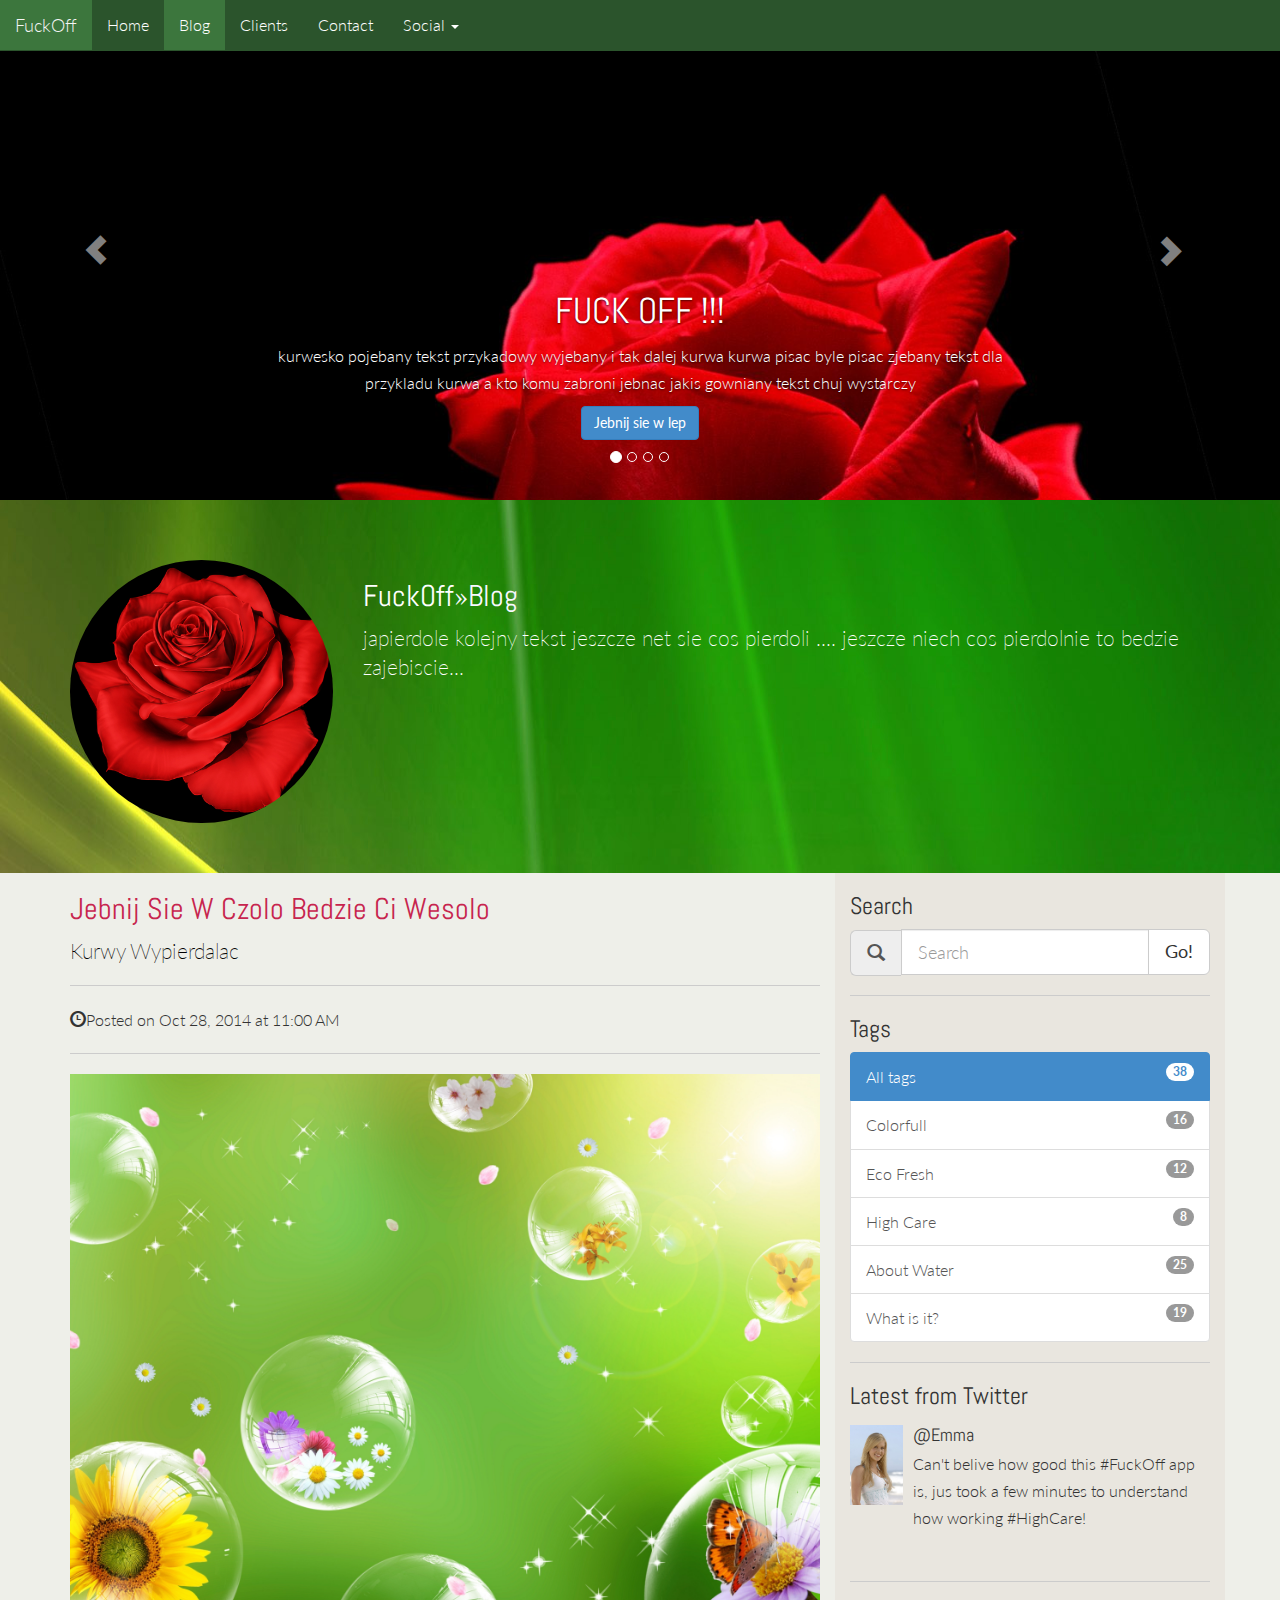
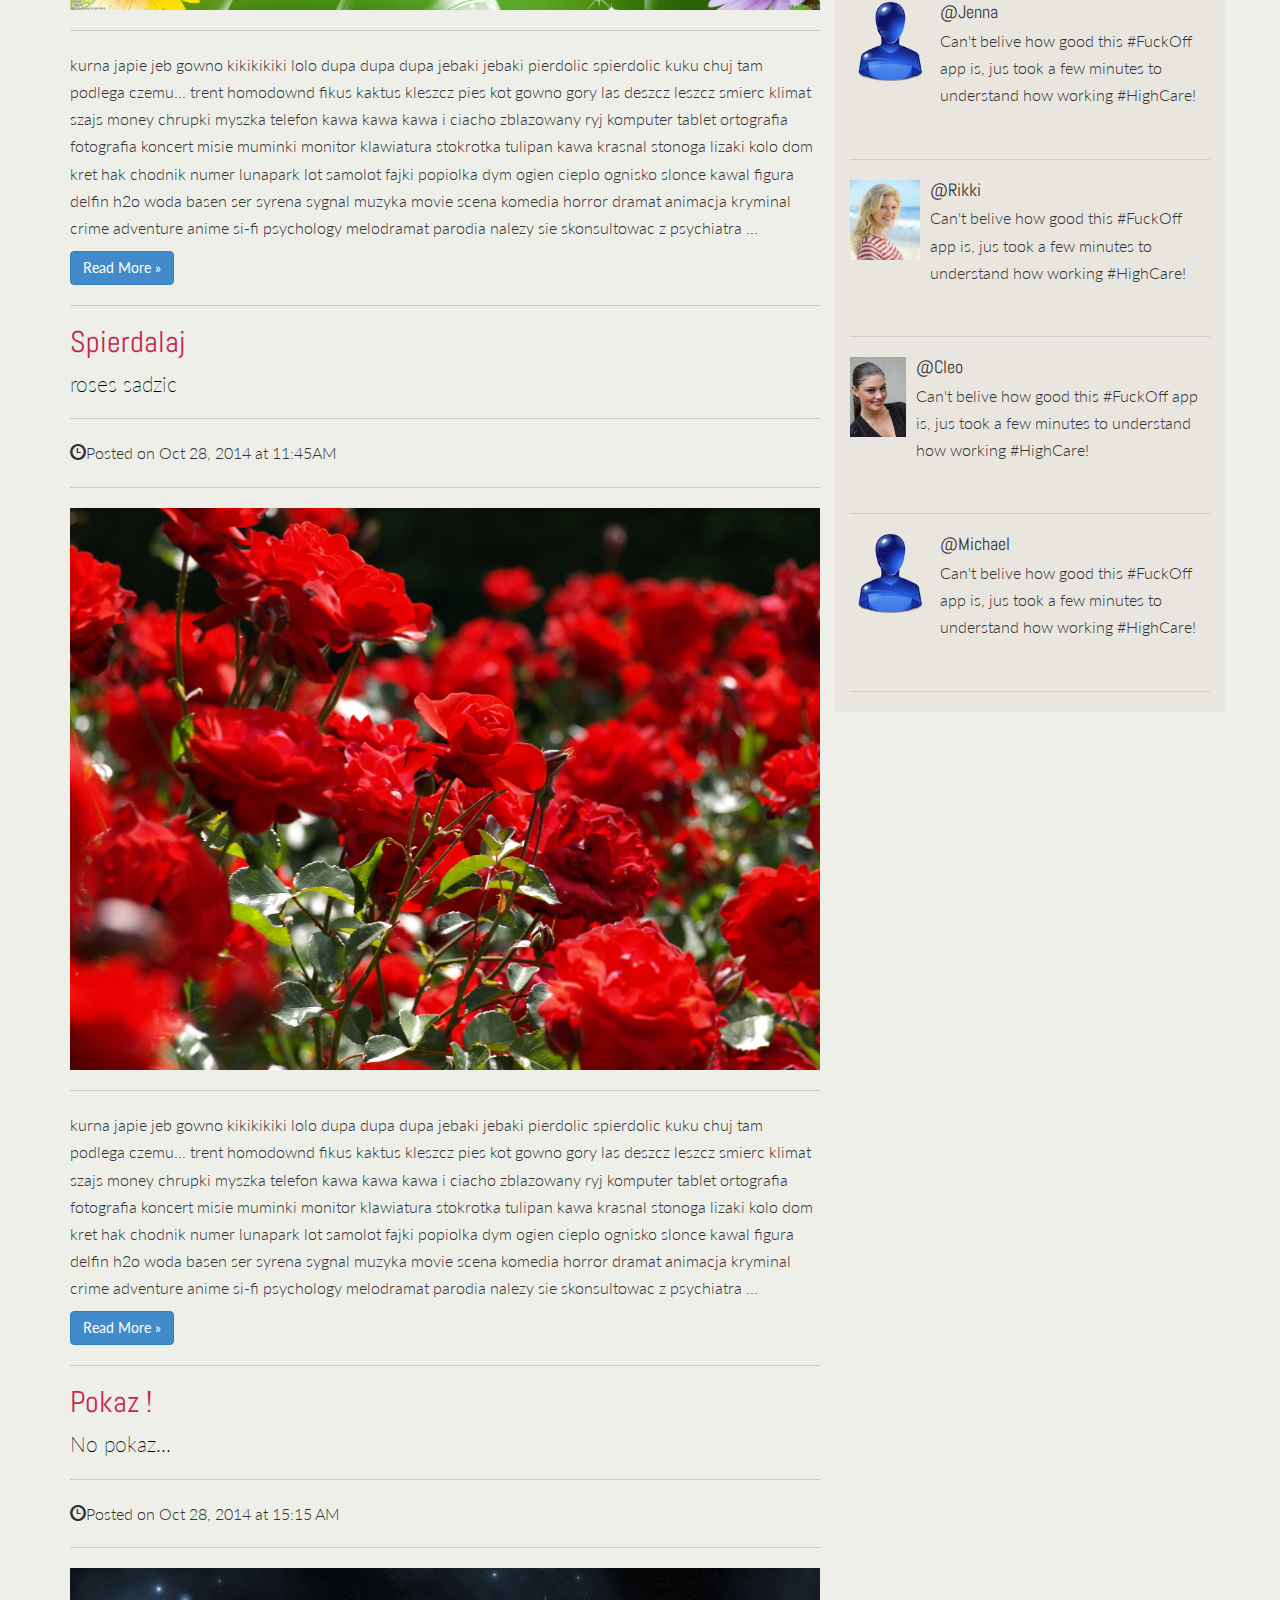
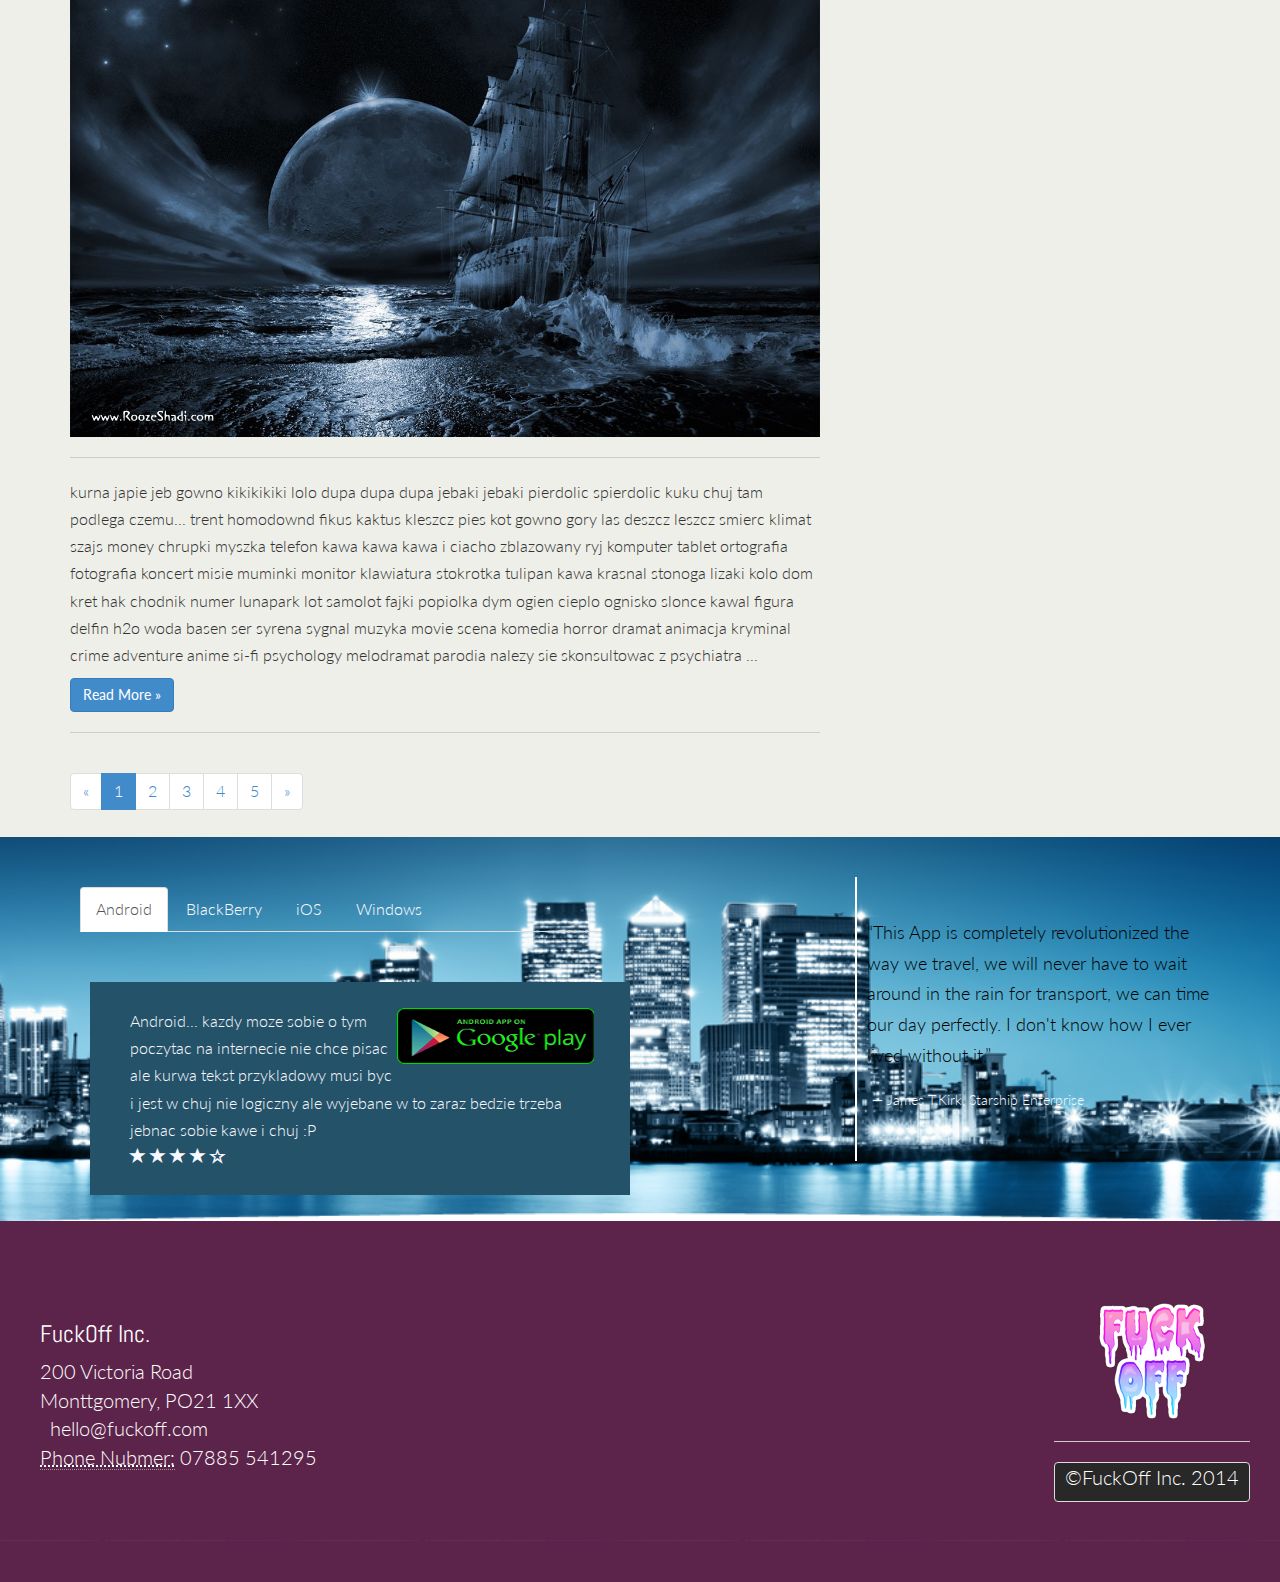
<file: blog.html>
<!DOCTYPE html>
<html>
    <head>
        <title>Fuck Off</title>
        <meta charset="utf-8">
        <meta name="viewport" content="width=device-width, initial-scale=1">
        <meta http-equiv="X-UA-Compatible" content="IE=edge">
        <!--Bootstrap-->
        <link href="css/bootstrap.min.css" rel="stylesheet" media="screen">
        <link href="css/custom.css" rel="stylesheet">
        <!--HTML5 shim and Respond.js IE8 support of HTML5 elements and media queries-->
        <!--[if lt IE 9] >
            <script src="js/html5shiv.js"></script>
            <script src="js/respond.js"></script>
        <![endif]-->

    </head>
    <body>

        <nav class="navbar navbar-default navbar-fixed-top" role="navigation"> 
            <div class="navbar-header"> 
                <button type="button" class="navbar-toggle" data-toggle="collapse" 
                        data-target="navbar-collapse">
                    <span class="sr-only">Toggle navigation</span>
                    <span class="icon-bar"></span>
                    <span class="icon-bar"></span>
                    <span class="icon-bar"></span>
                </button>
                <a class="navbar-brand" href="index.html">FuckOff</a>
            </div>
            <div id="navbar-collapse" class="navbar-collapse collapse">
                <ul class="nav navbar-nav">
                    <li><a href="index.html">Home</a></li>
                    <li class="active"><a href="blog.html">Blog</a></li>
                    <li><a href="clients.html">Clients</a></li>
                    <li><a href="contact.html">Contact</a></li>
                    <li class="dropdown">
                        <a class="dropdown-toggle" data-toggle="dropdown">Social
                            <span class="caret"></span></a>
                        <ul class="dropdown-menu" role="menu">
                            <li><a href="http://www.facebook.com">Facebook</a></li>
                            <li><a href="http://www.twetter.com">Twetter</a></li>
                            <li><a href="https://plus.google.com">Google+</a></li>
                            <li><a href="http://www.linkedin.com">LinkedIn</a></li>
                        </ul>
                    </li>
                </ul>
            </div>
        </nav>

        <!--End Navigation-->

        <div id="myCarousel" class="carousel slide">
            <ol class="carousel-indicators">
                <li data-target="#myCarousel" data-slide-to="0" class="active"></li>
                <li data-target="#myCarousel" data-slide-to="1"></li>
                <li data-target="#myCarousel" data-slide-to="2"></li>
                <li data-target="#myCarousel" data-slide-to="3"></li>
            </ol>

            <div class="carousel-inner">
                <div class="item active">
                    <img src="img/flower/rose1.jpg">
                    <div clas="container active">
                        <div class="carousel-caption">
                            <h1>FUCK OFF !!!</h1>
                            <p>kurwesko pojebany tekst przykadowy wyjebany i tak dalej kurwa kurwa pisac
                                byle pisac zjebany tekst dla przykladu kurwa a kto komu zabroni jebnac jakis 
                                gowniany tekst chuj wystarczy</p>
                            <p><a href="#" class="btn btn-primary btn-large">Jebnij sie w lep</a></p>
                        </div>
                    </div>
                </div>
                <div class="item">
                    <img src="img/flower/rose4.jpg">
                    <div clas="container active">
                        <div class="carousel-caption">
                            <h1>PIERDOL SIE !!!</h1>
                            <p>kurwesko pojebany tekst przykadowy wyjebany i tak dalej kurwa kurwa pisac
                                byle pisac zjebany tekst dla przykladu kurwa a kto komu zabroni jebnac jakis 
                                gowniany tekst chuj wystarczy</p>
                            <p><a href="#" class="btn btn-primary btn-large">Jebnij sie w lep</a></p>
                        </div>
                    </div>
                </div>
                <div class="item">
                    <img src="img/flower/rose3.jpg">
                    <div clas="container active">
                        <div class="carousel-caption">
                            <h1>JEBNIJ TYM !!!</h1>
                            <p>kurwesko pojebany tekst przykadowy wyjebany i tak dalej kurwa kurwa pisac
                                byle pisac zjebany tekst dla przykladu kurwa a kto komu zabroni jebnac jakis 
                                gowniany tekst chuj wystarczy</p>
                            <p><a href="#" class="btn btn-primary btn-large">Jebnij sie w lep</a></p>
                        </div>
                    </div>
                </div>
                <div class="item">
                    <img src="img/flower/rose6.jpg">
                    <div clas="container active">
                        <div class="carousel-caption">
                            <h1>GDY SIE DOBRZE SPI JAK W NIEBIE I CIE PCHELKA W LEP UJEBIE WEZ DO REKI TREP
                                I PIERDOLNIJ PCHELKE W LEP !!!</h1>
                            <p>kurwesko pojebany tekst przykadowy wyjebany i tak dalej kurwa kurwa pisac
                                byle pisac zjebany tekst dla przykladu kurwa a kto komu zabroni jebnac jakis 
                                gowniany tekst chuj wystarczy</p>
                            <p><a href="#" class="btn btn-primary btn-large">Jebnij sie w lep</a></p>
                        </div>
                    </div>
                </div>    
            </div>
            <a class="left carousel-control" href="#myCarousel" data-slide="prev">
                <span class="glyphicon glyphicon-chevron-left"></span></a>
            <a class="right carousel-control" href="#myCarousel" data-slide="next">
                <span class="glyphicon glyphicon-chevron-right"></span></a>
        </div>

        <!--Carousel End-->

        <div class="intro-block">
            <div class="container">
                <div class="row">
                    <div class="col-xs-3">
                        <img class="img-responsive img-circle" src="img/flower/rose.jpg">
                    </div>
                    <div id="ewelina" class="col-xs-9">
                        <h2>FuckOff<span class="text-muted">&raquo;Blog</span></h2>
                        <p class="lead"> japierdole kolejny tekst jeszcze net sie cos pierdoli ....
                            jeszcze niech cos pierdolnie to bedzie zajebiscie...</p>
                    </div>
                </div>
            </div>
        </div>

        <!--End intro text-->

        <div class="container">
            <div class="row">
                <div class="col-sm-8 blog">
                    <section>
                        <h2><a href="#">Jebnij Sie W Czolo Bedzie Ci Wesolo</a></h2>
                        <p class="lead"><a href="index.html">Kurwy Wypierdalac</a></p>
                        <hr style="border-top: 1px solid #CCCCCC">
                        <p><span class="glyphicon glyphicon-time"></span>Posted on Oct 28, 2014 at 11:00 AM</p>
                        <hr style="border-top: 1px solid #CCCCCC">
                        <img src="img/colors/green_bubbles.jpg" class="img-responsive">
                        <hr style="border-top: 1px solid #CCCCCC">
                        <p>kurna japie jeb gowno kikikikiki lolo dupa dupa dupa jebaki jebaki pierdolic spierdolic
                            kuku chuj tam podlega czemu... trent homodownd fikus kaktus kleszcz pies kot gowno gory 
                            las deszcz leszcz smierc klimat szajs money chrupki myszka telefon kawa kawa kawa i ciacho 
                            zblazowany ryj komputer tablet ortografia fotografia koncert misie muminki monitor klawiatura
                            stokrotka tulipan kawa krasnal stonoga lizaki kolo dom kret hak chodnik numer lunapark lot
                            samolot fajki popiolka dym ogien cieplo ognisko slonce kawal figura delfin h2o woda basen
                            ser syrena sygnal muzyka movie scena komedia horror dramat animacja kryminal crime adventure 
                            anime si-fi psychology melodramat parodia nalezy sie skonsultowac z psychiatra ...</p>
                        <a class="btn btn-primary" href="#">Read More &raquo;</a>
                        <hr style="border-top: 1px solid #CCCCCC">
                    </section>
                    <section>
                        <h2><a href="#">Spierdalaj</a></h2>
                        <p class="lead"><a href="index.html">roses sadzic</a></p>
                        <hr style="border-top: 1px solid #CCCCCC">
                        <p><span class="glyphicon glyphicon-time"></span>Posted on Oct 28, 2014 at 11:45AM</p>
                        <hr style="border-top: 1px solid #CCCCCC">
                        <img src="img/flower/roses.jpg" class="img-responsive">
                        <hr style="border-top: 1px solid #CCCCCC">
                        <p>kurna japie jeb gowno kikikikiki lolo dupa dupa dupa jebaki jebaki pierdolic spierdolic
                            kuku chuj tam podlega czemu... trent homodownd fikus kaktus kleszcz pies kot gowno gory 
                            las deszcz leszcz smierc klimat szajs money chrupki myszka telefon kawa kawa kawa i ciacho 
                            zblazowany ryj komputer tablet ortografia fotografia koncert misie muminki monitor klawiatura
                            stokrotka tulipan kawa krasnal stonoga lizaki kolo dom kret hak chodnik numer lunapark lot
                            samolot fajki popiolka dym ogien cieplo ognisko slonce kawal figura delfin h2o woda basen
                            ser syrena sygnal muzyka movie scena komedia horror dramat animacja kryminal crime adventure 
                            anime si-fi psychology melodramat parodia nalezy sie skonsultowac z psychiatra ...</p>
                        <a class="btn btn-primary" href="#">Read More &raquo;</a>
                        <hr style="border-top: 1px solid #CCCCCC">
                    </section>
                    <section>
                        <h2><a href="#">Pokaz !</a></h2>
                        <p class="lead"><a href="index.html">No pokaz...</a></p>
                        <hr style="border-top: 1px solid #CCCCCC">
                        <p><span class="glyphicon glyphicon-time"></span>Posted on Oct 28, 2014 at 15:15 AM</p>
                        <hr style="border-top: 1px solid #CCCCCC">
                        <img src="img/dif/ship.jpg" class="img-responsive">
                        <hr style="border-top: 1px solid #CCCCCC">
                        <p>kurna japie jeb gowno kikikikiki lolo dupa dupa dupa jebaki jebaki pierdolic spierdolic
                            kuku chuj tam podlega czemu... trent homodownd fikus kaktus kleszcz pies kot gowno gory 
                            las deszcz leszcz smierc klimat szajs money chrupki myszka telefon kawa kawa kawa i ciacho 
                            zblazowany ryj komputer tablet ortografia fotografia koncert misie muminki monitor klawiatura
                            stokrotka tulipan kawa krasnal stonoga lizaki kolo dom kret hak chodnik numer lunapark lot
                            samolot fajki popiolka dym ogien cieplo ognisko slonce kawal figura delfin h2o woda basen
                            ser syrena sygnal muzyka movie scena komedia horror dramat animacja kryminal crime adventure 
                            anime si-fi psychology melodramat parodia nalezy sie skonsultowac z psychiatra ...</p>
                        <a class="btn btn-primary" href="#">Read More &raquo;</a>
                        <hr style="border-top: 1px solid #CCCCCC">
                    </section>
                    <ul class="pagination">
                        <li><a href="#">&laquo;</a></li>
                        <li class="active"><a href="#">1</a></li>
                        <li><a href="#">2</a></li>
                        <li><a href="#">3</a></li>
                        <li><a href="#">4</a></li>
                        <li><a href="#">5</a></li>
                        <li><a href="#">&raquo;</a></li>
                    </ul>
                </div>
                <div class="col-sm-4 sidebar">
                    <section>
                        <h3>Search</h3>
                        <div class="input-group input-group-lg">
                            <span class="input-group-addon glyphicon glyphicon-search"></span>
                            <input type="text" class="form-control input-lg" placeholder="Search">
                            <span class="input-group-btn">
                                <button class="btn btn-default" type="button">Go!</button>
                            </span>
                        </div>
                        <hr style="border-top: 1px solid #CCCCCC">
                    </section>
                    <section>
                        <h3>Tags</h3>
                        <div class="list-group">
                            <a href="#" class="list-group-item active"><span class="badge">38</span>All tags</a>
                            <a href="#" class="list-group-item"><span class="badge">16</span>Colorfull</a>
                            <a href="#" class="list-group-item"><span class="badge">12</span>Eco Fresh</a>
                            <a href="#" class="list-group-item"><span class="badge">8</span>High Care</a>
                            <a href="#" class="list-group-item"><span class="badge">25</span>About Water</a>
                            <a href="#" class="list-group-item"><span class="badge">19</span>What is it?</a>
                        </div>
                        <hr style="border-top: 1px solid #CCCCCC">
                    </section>
                    <section>
                        <h3>Latest from Twitter</h3>
                        <div class="media">
                            <a class="pull-left" href="#">
                                <img class="media-object" height="80" src="img/icon/emma.jpg" alt="user">
                            </a>
                            <div class="media-body">
                                <h4 class="media-heading">@Emma</h4>
                                <p class="bpad">Can't belive how good this #FuckOff app is, jus took a few minutes 
                                    to understand how working #HighCare!</p>
                            </div>
                        </div>
                        <hr style="border-top: 1px solid #CCCCCC">
                        <div class="media">
                            <a class="pull-left" href="#">
                                <img class="media-object" height="80" src="img/icon/user.png" alt="user">
                            </a>
                            <div class="media-body">
                                <h4 class="media-heading">@Jenna</h4>
                                <p class="bpad">Can't belive how good this #FuckOff app is, jus took a few minutes 
                                    to understand how working #HighCare!</p>
                            </div>
                        </div>
                        <hr style="border-top: 1px solid #CCCCCC">
                        <div class="media">
                            <a class="pull-left" href="#">
                                <img class="media-object" height="80" src="img/icon/rikki.jpg" alt="user">
                            </a>
                            <div class="media-body">
                                <h4 class="media-heading">@Rikki</h4>
                                <p class="bpad">Can't belive how good this #FuckOff app is, jus took a few minutes 
                                    to understand how working #HighCare!</p>
                            </div>
                        </div>
                        <hr style="border-top: 1px solid #CCCCCC">
                        <div class="media">
                            <a class="pull-left" href="#">
                                <img class="media-object" height="80" src="img/icon/cleo.jpg" alt="user">
                            </a>
                            <div class="media-body">
                                <h4 class="media-heading">@Cleo</h4>
                                <p class="bpad">Can't belive how good this #FuckOff app is, jus took a few minutes 
                                    to understand how working #HighCare!</p>
                            </div>
                        </div>
                        <hr style="border-top: 1px solid #CCCCCC">
                        <div class="media">
                            <a class="pull-left" href="#">
                                <img class="media-object" height="80" src="img/icon/user.png" alt="user">
                            </a>
                            <div class="media-body">
                                <h4 class="media-heading">@Michael</h4>
                                <p class="bpad">Can't belive how good this #FuckOff app is, jus took a few minutes 
                                    to understand how working #HighCare!</p>
                            </div>
                            <hr style="border-top: 1px solid #CCCCCC">
                        </div>
                    </section>
                </div>
            </div>
        </div>

        <!--End Page Content-->

        <div class="info">
            <div class="container-fluid">
                <div class="row">
                    <div class="col-sm-6 tabbable">
                        <!-- Tabs go here -->
                        <ul id="myTab" class="nav nav-tabs">
                            <li class="active"><a href="#android" data-toggle="tab">Android</a></li>
                            <li><a href="#bb" data-toggle="tab">BlackBerry</a></li>
                            <li><a href="#ios" data-toggle="tab">iOS</a></li>
                            <li><a href="#win" data-toggle="tab">Windows</a></li>
                        </ul>
                        <div class="tab-content">
                            <div class="tab-pane fade in active" id="android"><p>
                                    <img src="img/dif/gplaystore.png" alt="google" class="pull-right img-rounded"> 
                                    Android... kazdy moze sobie o tym poczytac na internecie nie chce pisac ale 
                                    kurwa tekst przykladowy musi byc i jest w chuj nie logiczny ale wyjebane w to 
                                    zaraz bedzie trzeba jebnac sobie kawe i chuj :P 
                                    <br>
                                    <span class="glyphicon glyphicon-star"></span>
                                    <span class="glyphicon glyphicon-star"></span>
                                    <span class="glyphicon glyphicon-star"></span>
                                    <span class="glyphicon glyphicon-star"></span>
                                    <span class="glyphicon glyphicon-star-empty"></span>
                                </p>
                            </div>
                            <div class="tab-pane" id="bb"><p >
                                    <img src="img/dif/bbstore.png" alt="google" class="pull-right img-rounded"> 
                                    BlackBerry... nie w kazdym bede to samo wklejac bo kurwa nie bedzie widac 
                                    zadnego jebanego efektu a tu nie o to kurwa chodzi zjeba i chuj i 
                                    znowu chce mi sie jarac a tegojak nie bylo tak go nie ma 
                                    ile kurwa mozna czekac do chuja pana japierdole !!!!!
                                    <br>
                                    <span class="glyphicon glyphicon-star"></span>
                                    <span class="glyphicon glyphicon-star"></span>
                                    <span class="glyphicon glyphicon-star"></span>
                                    <span class="glyphicon glyphicon-star"></span>
                                    <span class="glyphicon glyphicon-star-empty"></span>
                                </p>
                            </div>
                            <div class="tab-pane" id="ios"><p>
                                    <img src="img/dif/iosstore.png" alt="google" class="pull-right img-rounded"> 
                                    iOS... wogole to sie nie kleiale chuj z tym no i co zrobic. 
                                    Nuda w chuj tak ze nie mam nawet jebanego pomyslu zeby
                                    kurwa cos porobic samo pisanie wkurwia bo nie ta klawiatura 
                                    dziwny uklad klawiszy i nie ma jak to sie mowi przestrzeni 
                                    i kurwa wyjebalo mi sie to z glowy pierdole trza sie kurwa ruszyc na dol...
                                    <br>
                                    <span class="glyphicon glyphicon-star"></span>
                                    <span class="glyphicon glyphicon-star"></span>
                                    <span class="glyphicon glyphicon-star"></span>
                                    <span class="glyphicon glyphicon-star"></span>
                                    <span class="glyphicon glyphicon-star-empty"></span>
                                </p>
                            </div>
                            <div class="tab-pane" id="win"><p>
                                    <img src="img/dif/winstore.png" alt="google" class="pull-right img-rounded"> 
                                    Windows... jeszcze tylko jebany windows opisze wogule go nie opisujac i 
                                    a wypisuje sie jakies nic nie warte gowno ale chuj z tym tekst jest ? jest. 
                                    i kurwa jebac caly system zyjmy spontanicznie na chuj isc rowno z jebanym 
                                    systemem XD
                                    <br>
                                    <span class="glyphicon glyphicon-star"></span>
                                    <span class="glyphicon glyphicon-star"></span>
                                    <span class="glyphicon glyphicon-star"></span>
                                    <span class="glyphicon glyphicon-star"></span>
                                    <span class="glyphicon glyphicon-star-empty"></span>
                                </p>
                            </div>
                        </div>
                    </div> 
                    <div class="col-sm-4 col-sm-offset-2">
                        <!-- Quote go here --> 
                        <blockquote>
                            <p>&ldquo;This App is completely revolutionized the way we travel, we will
                                never have to wait around in the rain for transport, we can time our day perfectly. 
                                I don't know how I ever lived without it.&rdquo;</p>
                            <small>James T.Kirk, <cite title="source title">Starship Enterprise</cite></small>
                        </blockquote>
                    </div>
                </div>
            </div>
        </div>


        <!--End Blokquote-->
        <div class="ftr">
            <div class="container-fluid">
                <div class="row">
                    <footer>
                        <div class="pull-left ft-space">
                            <address>
                                <h3>FuckOff Inc.</h3>
                                200 Victoria Road<br>
                                Monttgomery, PO21 1XX<br>
                                <a href="mailto:first.last@fuckoff.com">hello@fuckoff.com</a><br>
                                <abbr title="Phone">Phone Nubmer:</abbr> 07885 541295
                            </address>
                        </div>
                        <div class="pull-right ft-space">
                            <img  src="img/dif/fuckoff.png" class="img-rounded img-center center-block">
                            <hr style="border-top: 1px solid #CCCCCC">
                            <p class="thumbnail" style="background-color: #282828;">&copy;FuckOff Inc. 2014</p>
                        </div>
                    </footer>
                </div>
            </div>
        </div>

        <!--End info panel-->

        <!--jQuery (necessary for Bootstrap's JavaSript plugins-->
        <script src="js/jquery.min.js"></script>
        <!--Include all compiled plugins (below), or include individual files as needed-->
        <script src="js/bootstrap.min.js"></script>
        <script type="text/javascript">
            $(document).ready(function () {
                $('.carousel').carousel({
                    interval: 8000
                });

            });

        </script>

    </body>
</html>
</file>
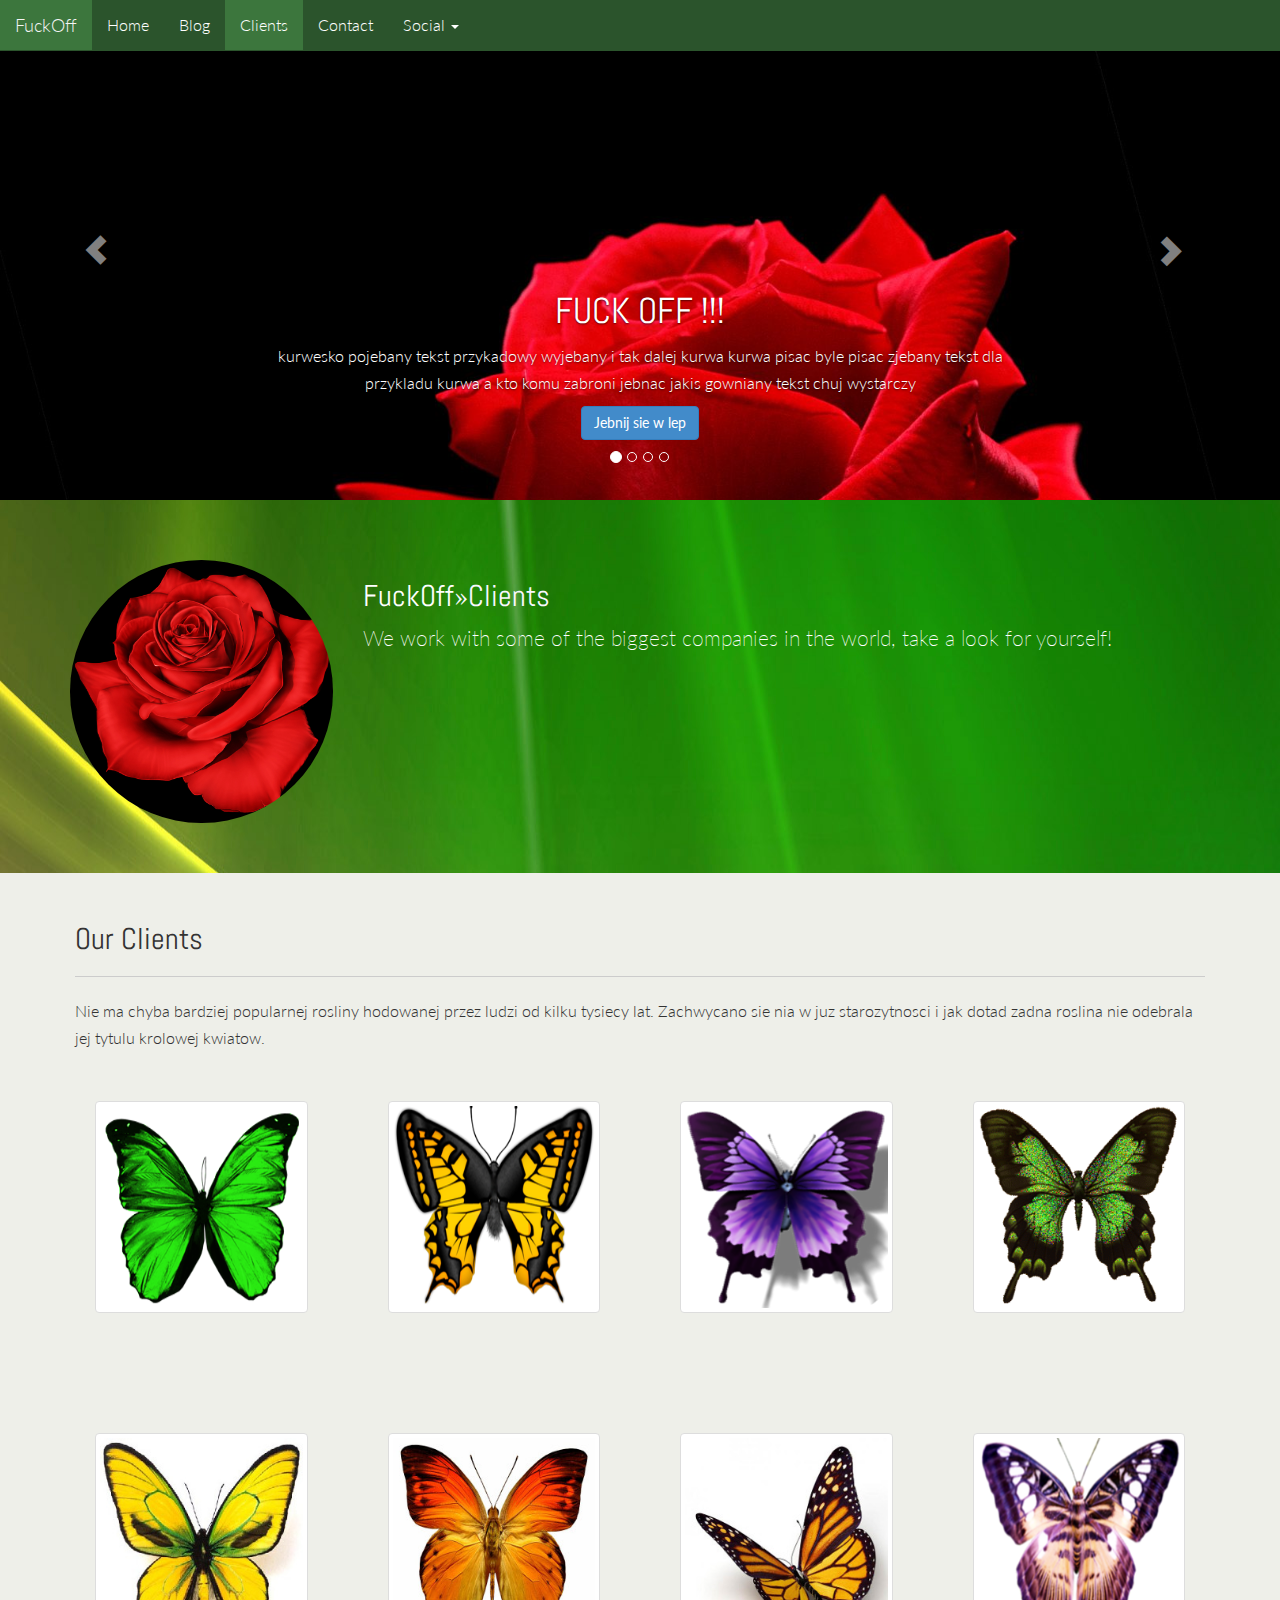
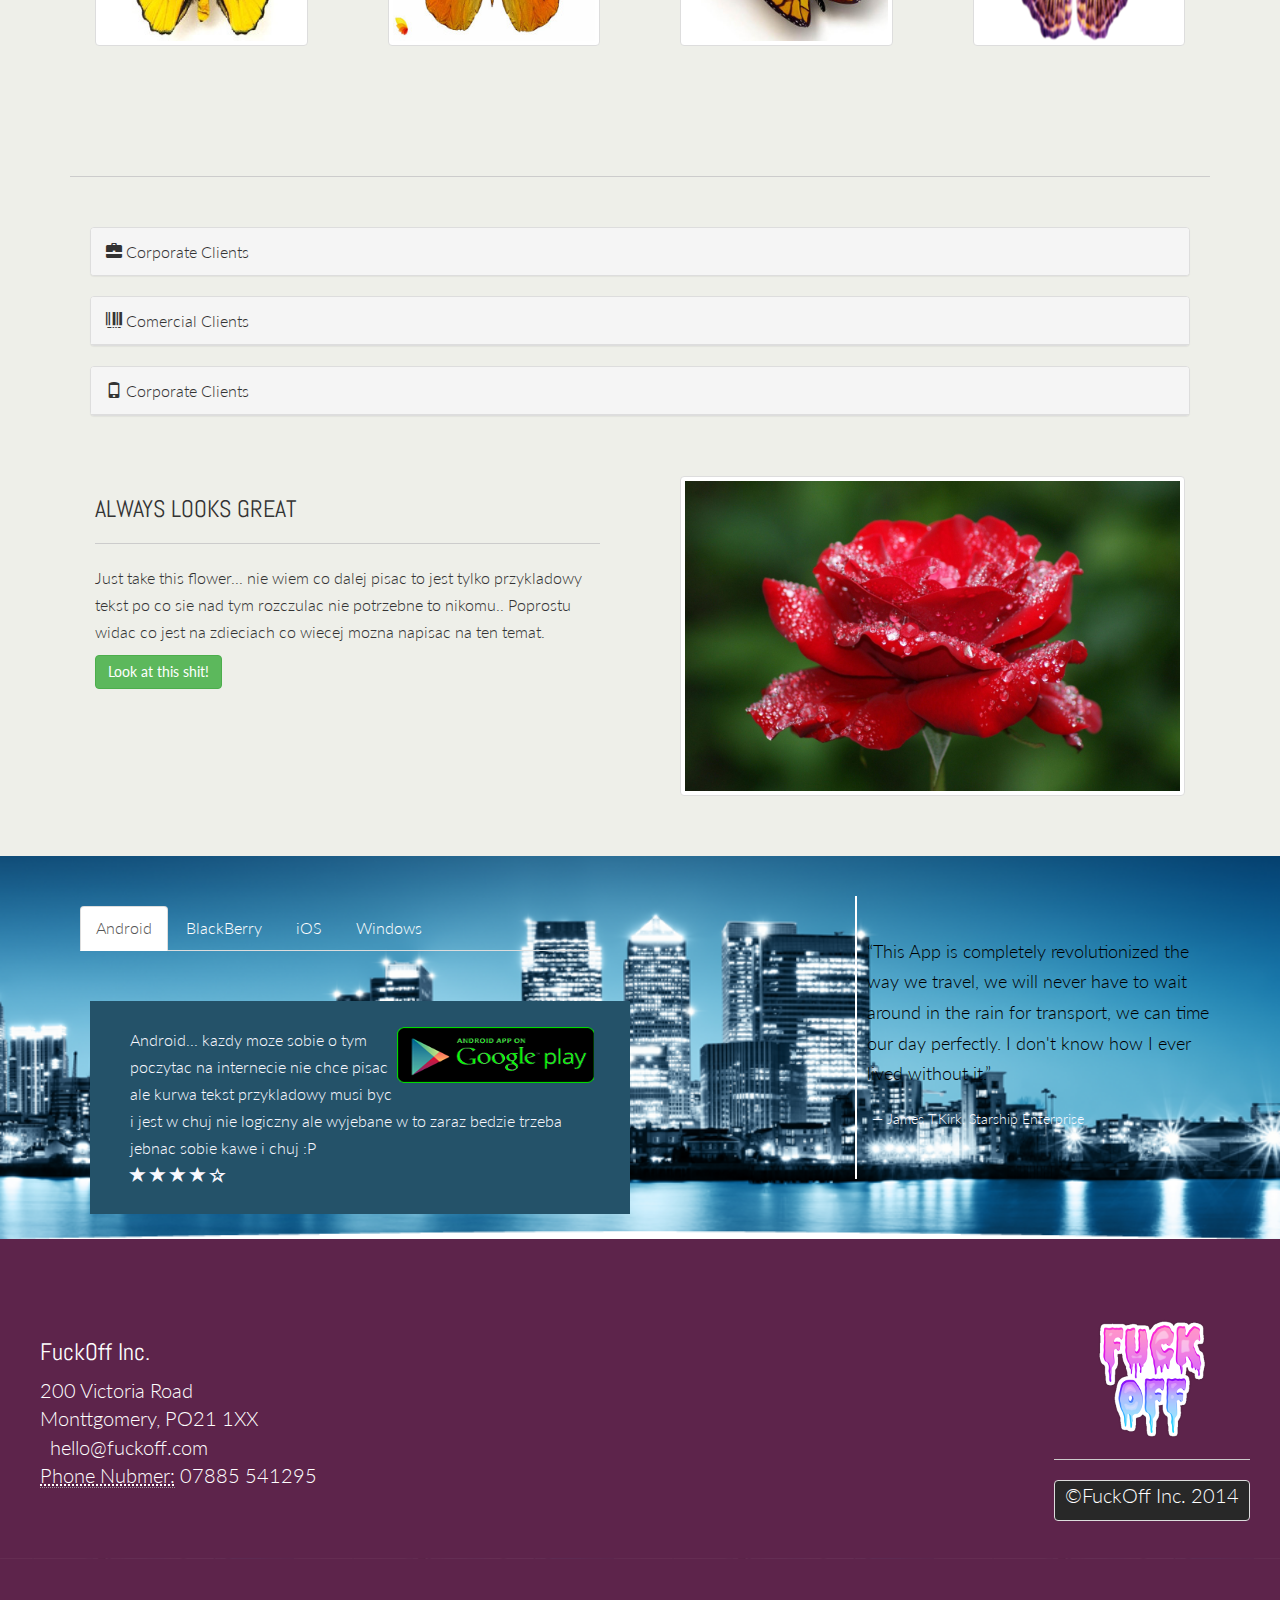
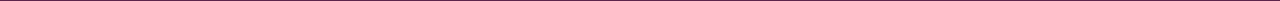
<file: clients.html>
<!DOCTYPE html>
<html>
    <head>
        <title>Fuck Off</title>
        <meta charset="utf-8">
        <meta name="viewport" content="width=device-width, initial-scale=1">
        <meta http-equiv="X-UA-Compatible" content="IE=edge">
        <!--Bootstrap-->
        <link href="css/bootstrap.min.css" rel="stylesheet" media="screen">
        <link href="css/custom.css" rel="stylesheet">
        <!--HTML5 shim and Respond.js IE8 support of HTML5 elements and media queries-->
        <!--[if lt IE 9] >
            <script src="js/html5shiv.js"></script>
            <script src="js/respond.js"></script>
        <![endif]-->

    </head>
    <body>

        <nav class="navbar navbar-default navbar-fixed-top" role="navigation"> 
            <div class="navbar-header"> 
                <button type="button" class="navbar-toggle" data-toggle="collapse" 
                        data-target="navbar-collapse">
                    <span class="sr-only">Toggle navigation</span>
                    <span class="icon-bar"></span>
                    <span class="icon-bar"></span>
                    <span class="icon-bar"></span>
                </button>
                <a class="navbar-brand" href="index.html">FuckOff</a>
            </div>
            <div id="navbar-collapse" class="navbar-collapse collapse">
                <ul class="nav navbar-nav">
                    <li><a href="index.html">Home</a></li>
                    <li><a href="blog.html">Blog</a></li>
                    <li class="active"><a href="clients.html">Clients</a></li>
                    <li><a href="contact.html">Contact</a></li>
                    <li class="dropdown">
                        <a class="dropdown-toggle" data-toggle="dropdown">Social
                            <span class="caret"></span></a>
                        <ul class="dropdown-menu" role="menu">
                            <li><a href="http://www.facebook.com">Facebook</a></li>
                            <li><a href="http://www.twetter.com">Twetter</a></li>
                            <li><a href="https://plus.google.com">Google+</a></li>
                            <li><a href="http://www.linkedin.com">LinkedIn</a></li>
                        </ul>
                    </li>
                </ul>
            </div>
        </nav>

        <!--End Navigation-->

        <div id="myCarousel" class="carousel slide">
            <ol class="carousel-indicators">
                <li data-target="#myCarousel" data-slide-to="0" class="active"></li>
                <li data-target="#myCarousel" data-slide-to="1"></li>
                <li data-target="#myCarousel" data-slide-to="2"></li>
                <li data-target="#myCarousel" data-slide-to="3"></li>
            </ol>
            <div class="carousel-inner">
                <div class="item active">
                    <img src="img/flower/rose1.jpg">
                    <div clas="container active">
                        <div class="carousel-caption">
                            <h1>FUCK OFF !!!</h1>
                            <p>kurwesko pojebany tekst przykadowy wyjebany i tak dalej kurwa kurwa pisac
                                byle pisac zjebany tekst dla przykladu kurwa a kto komu zabroni jebnac jakis 
                                gowniany tekst chuj wystarczy</p>
                            <p><a href="#" class="btn btn-primary btn-large">Jebnij sie w lep</a></p>
                        </div>
                    </div>
                </div>
                <div class="item">
                    <img src="img/flower/rose4.jpg">
                    <div clas="container active">
                        <div class="carousel-caption">
                            <h1>PIERDOL SIE !!!</h1>
                            <p>kurwesko pojebany tekst przykadowy wyjebany i tak dalej kurwa kurwa pisac
                                byle pisac zjebany tekst dla przykladu kurwa a kto komu zabroni jebnac jakis 
                                gowniany tekst chuj wystarczy</p>
                            <p><a href="#" class="btn btn-primary btn-large">Jebnij sie w lep</a></p>
                        </div>
                    </div>
                </div>
                <div class="item">
                    <img src="img/flower/rose3.jpg">
                    <div clas="container active">
                        <div class="carousel-caption">
                            <h1>JEBNIJ TYM !!!</h1>
                            <p>kurwesko pojebany tekst przykadowy wyjebany i tak dalej kurwa kurwa pisac
                                byle pisac zjebany tekst dla przykladu kurwa a kto komu zabroni jebnac jakis 
                                gowniany tekst chuj wystarczy</p>
                            <p><a href="#" class="btn btn-primary btn-large">Jebnij sie w lep</a></p>
                        </div>
                    </div>
                </div>
                <div class="item">
                    <img src="img/flower/rose6.jpg">
                    <div clas="container active">
                        <div class="carousel-caption">
                            <h1>GDY SIE DOBRZE SPI JAK W NIEBIE I CIE PCHELKA W LEP UJEBIE WEZ DO REKI TREP
                                I PIERDOLNIJ PCHELKE W LEP !!!</h1>
                            <p>kurwesko pojebany tekst przykadowy wyjebany i tak dalej kurwa kurwa pisac
                                byle pisac zjebany tekst dla przykladu kurwa a kto komu zabroni jebnac jakis 
                                gowniany tekst chuj wystarczy</p>
                            <p><a href="#" class="btn btn-primary btn-large">Jebnij sie w lep</a></p>
                        </div>
                    </div>
                </div>    
            </div>
            <a class="left carousel-control" href="#myCarousel" data-slide="prev">
                <span class="glyphicon glyphicon-chevron-left"></span></a>
            <a class="right carousel-control" href="#myCarousel" data-slide="next">
                <span class="glyphicon glyphicon-chevron-right"></span></a>
        </div>

        <!--Carousel End-->

        <div class="intro-block">
            <div class="container">
                <div class="row">
                    <div class="col-xs-3">
                        <img class="img-responsive img-circle" src="img/flower/rose.jpg">
                    </div>
                    <div id="ewelina" class="col-xs-9">
                        <h2>FuckOff<span class="text-muted">&raquo;Clients</span></h2>
                        <p class="lead">We work with some of the biggest companies in the world, take a 
                            look for yourself!</p>
                    </div>
                </div>
            </div>
        </div>

        <!--End intro text-->

        <div class="container">
            <div class="row">
                <div class="col-lg-12">
                    <h2>Our Clients</h2>
                    <hr style="border-top: 1px solid #CCCCCC">
                    <p>
                        Nie ma chyba bardziej popularnej rosliny hodowanej przez ludzi od kilku tysiecy lat. 
                        Zachwycano sie nia w juz starozytnosci i jak dotad zadna roslina nie odebrala jej 
                        tytulu krolowej kwiatow.
                    </p>
                </div>
            </div>
            <div class="row myTooltip">
                <div class="col-sm-6 col-md-3 bpad">
                    <a href="#" data-toggle="tooltip" title data-original-title="client one" class="thumbnail">
                        <img src="img/logo/logo1.png" alt="logo">
                    </a>
                </div>
                <div class="col-sm-6 col-md-3 bpad">
                    <a href="#" data-toggle="tooltip" title data-original-title="client two" class="thumbnail">
                        <img src="img/logo/logo2.png" alt="logo">
                    </a>
                </div>
                <div class="col-sm-6 col-md-3 bpad">
                    <a href="#" data-toggle="tooltip" title data-original-title="client three" class="thumbnail">
                        <img src="img/logo/logo3.png" alt="logo">
                    </a>
                </div>
                <div class="col-sm-6 col-md-3 bpad">
                    <a href="#" data-toggle="tooltip" title data-original-title="client four" class="thumbnail">
                        <img id="is" src="img/logo/logo4.png" alt="logo">
                    </a>
                </div>
                <div class="col-sm-6 col-md-3 bpad">
                    <a href="#" data-toggle="tooltip" title data-original-title="client five" class="thumbnail">
                        <img src="img/logo/logo5.jpg" alt="logo">
                    </a>
                </div>
                <div class="col-sm-6 col-md-3 bpad">
                    <a href="#" data-toggle="tooltip" title data-original-title="client six" class="thumbnail">
                        <img src="img/logo/logo6.jpg" alt="logo">
                    </a>
                </div>
                <div class="col-sm-6 col-md-3 bpad">
                    <a href="#" data-toggle="tooltip" title data-original-title="client seven" class="thumbnail">
                        <img src="img/logo/logo7.jpg" alt="logo">
                    </a>
                </div>
                <div class="col-sm-6 col-md-3 bpad">
                    <a href="#" data-toggle="tooltip" title data-original-title="client eight" class="thumbnail">
                        <img src="img/logo/logo8.png" alt="logo">
                    </a>
                </div>
            </div>

            <hr style="border-top: 1px solid #CCCCCC">

            <div class="row">
                <div class="container">
                    <div class="col-lg-12">
                        <div class="panel-group" id="accordion">
                            <div class="panel panel-default">
                                <div class="panel-heading">
                                    <hr4 class="panel-title">
                                        <a class="accordion-toggle" data-toggle="collapse" data-parent="#accordion"
                                           href="#collapseOne"><span class="glyphicon glyphicon-briefcase"></span>
                                            Corporate Clients</a> 
                                    </hr4>
                                </div>
                                <div id="collapseOne" class="panel-collapse collapse">
                                    <div class="panel-body">
                                        Jebie mnie to znow... Mata teksta i chuj walone gowno jaru jaru. Trza dyma puscic
                                        pitu pitu bla bla jebac to kurwa ile tego syfu trza sie napierdolic zeby bylo gowniane
                                        porownanie WTF wkurwia mnie to ale chuj z tym japierdole gowniany syf.... idzta na 
                                        grzyby ciapki w kropki grama mi obca i chuj tam byle literki widac ...... co za syf i po
                                        kiego to czytasz osiole kto ci kurwa kaze nie widzisz ze to przykladowy syf.. nic z tego 
                                        nie bydzie dobrego ..zygej.. jebana to je krotkie nie byda nic kopiowac i wklejac po kiego 
                                        kurwa nie dosc ze mi sie jarac chce to kurwa musza rozkiminiac nad tekstem gowno jebane..
                                    </div>
                                </div>
                            </div>
                        </div>
                        <div class="panel panel-default">
                            <div class="panel-heading">
                                <hr4 class="panel-title">
                                    <a class="accordion-toggle" data-toggle="collapse" data-parent="#accordion"
                                       href="#collapseTwo"><span class="glyphicon glyphicon-barcode"></span>
                                        Comercial Clients</a> 
                                </hr4>
                            </div>
                            <div id="collapseTwo" class="panel-collapse collapse">
                                <div class="panel-body">
                                    Jebie mnie to znow... Mata teksta i chuj walone gowno jaru jaru. Trza dyma puscic
                                    pitu pitu bla bla jebac to kurwa ile tego syfu trza sie napierdolic zeby bylo gowniane
                                    porownanie WTF wkurwia mnie to ale chuj z tym japierdole gowniany syf.... idzta na 
                                    grzyby ciapki w kropki grama mi obca i chuj tam byle literki widac ...... co za syf i po
                                    kiego to czytasz osiole kto ci kurwa kaze nie widzisz ze to przykladowy syf.. nic z tego 
                                    nie bydzie dobrego ..zygej.. jebana to je krotkie nie byda nic kopiowac i wklejac po kiego 
                                    kurwa nie dosc ze mi sie jarac chce to kurwa musza rozkiminiac nad tekstem gowno jebane..
                                </div>
                            </div>
                        </div>
                        <div class="panel panel-default">
                            <div class="panel-heading">
                                <hr4 class="panel-title">
                                    <a class="accordion-toggle" data-toggle="collapse" data-parent="#accordion"
                                       href="#collapseThree"><span class="glyphicon glyphicon-phone"></span>
                                        Corporate Clients</a> 
                                </hr4>
                            </div>
                            <div id="collapseThree" class="panel-collapse collapse">
                                <div class="panel-body">
                                    Jebie mnie to znow... Mata teksta i chuj walone gowno jaru jaru. Trza dyma puscic
                                    pitu pitu bla bla jebac to kurwa ile tego syfu trza sie napierdolic zeby bylo gowniane
                                    porownanie WTF wkurwia mnie to ale chuj z tym japierdole gowniany syf.... idzta na 
                                    grzyby ciapki w kropki grama mi obca i chuj tam byle literki widac ...... co za syf i po
                                    kiego to czytasz osiole kto ci kurwa kaze nie widzisz ze to przykladowy syf.. nic z tego 
                                    nie bydzie dobrego ..zygej.. jebana to je krotkie nie byda nic kopiowac i wklejac po kiego 
                                    kurwa nie dosc ze mi sie jarac chce to kurwa musza rozkiminiac nad tekstem gowno jebane..
                                </div>
                            </div>
                        </div>
                    </div>
                </div>
            </div>
        </div>


        <!--End Page Content-->

        <div class="makerting">
            <div class="container">
                <div class="row">
                    <div class="col-sm-6">
                        <h3>ALWAYS LOOKS GREAT</h3>
                        <hr style="border-top: 1px solid #CCCCCC">
                        <p>Just take this flower... nie wiem co dalej pisac to jest tylko przykladowy tekst 
                            po co sie nad tym rozczulac nie potrzebne to nikomu.. Poprostu widac co jest na 
                            zdieciach co wiecej mozna napisac na ten temat.</p>
                        <p><a class="btn btn-success" href="#">Look at this shit!</a></p>
                    </div>
                    <div class="col-sm-6">
                        <img class="img-responsive img-thumbnail" src="img/flower/rose2.jpg">
                    </div>
                </div>
            </div>  
        </div>

        <!-- Tabs go here -->

        <div class="info">
            <div class="container-fluid">
                <div class="row">
                    <div class="col-sm-6 tabbable">
                        <!-- Tabs go here -->
                        <ul id="myTab" class="nav nav-tabs">
                            <li class="active"><a href="#android" data-toggle="tab">Android</a></li>
                            <li><a href="#bb" data-toggle="tab">BlackBerry</a></li>
                            <li><a href="#ios" data-toggle="tab">iOS</a></li>
                            <li><a href="#win" data-toggle="tab">Windows</a></li>
                        </ul>
                        <div class="tab-content">
                            <div class="tab-pane fade in active" id="android"><p>
                                    <img src="img/dif/gplaystore.png" alt="google" class="pull-right img-rounded"> 
                                    Android... kazdy moze sobie o tym poczytac na internecie nie chce pisac ale 
                                    kurwa tekst przykladowy musi byc i jest w chuj nie logiczny ale wyjebane w to 
                                    zaraz bedzie trzeba jebnac sobie kawe i chuj :P 
                                    <br>
                                    <span class="glyphicon glyphicon-star"></span>
                                    <span class="glyphicon glyphicon-star"></span>
                                    <span class="glyphicon glyphicon-star"></span>
                                    <span class="glyphicon glyphicon-star"></span>
                                    <span class="glyphicon glyphicon-star-empty"></span>
                                </p>
                            </div>
                            <div class="tab-pane" id="bb"><p >
                                    <img src="img/dif/bbstore.png" alt="google" class="pull-right img-rounded"> 
                                    BlackBerry... nie w kazdym bede to samo wklejac bo kurwa nie bedzie widac 
                                    zadnego jebanego efektu a tu nie o to kurwa chodzi zjeba i chuj i 
                                    znowu chce mi sie jarac a tegojak nie bylo tak go nie ma 
                                    ile kurwa mozna czekac do chuja pana japierdole !!!!!
                                    <br>
                                    <span class="glyphicon glyphicon-star"></span>
                                    <span class="glyphicon glyphicon-star"></span>
                                    <span class="glyphicon glyphicon-star"></span>
                                    <span class="glyphicon glyphicon-star"></span>
                                    <span class="glyphicon glyphicon-star-empty"></span>
                                </p>
                            </div>
                            <div class="tab-pane" id="ios"><p>
                                    <img src="img/dif/iosstore.png" alt="google" class="pull-right img-rounded"> 
                                    iOS... wogole to sie nie kleiale chuj z tym no i co zrobic. 
                                    Nuda w chuj tak ze nie mam nawet jebanego pomyslu zeby
                                    kurwa cos porobic samo pisanie wkurwia bo nie ta klawiatura 
                                    dziwny uklad klawiszy i nie ma jak to sie mowi przestrzeni 
                                    i kurwa wyjebalo mi sie to z glowy pierdole trza sie kurwa ruszyc na dol...
                                    <br>
                                    <span class="glyphicon glyphicon-star"></span>
                                    <span class="glyphicon glyphicon-star"></span>
                                    <span class="glyphicon glyphicon-star"></span>
                                    <span class="glyphicon glyphicon-star"></span>
                                    <span class="glyphicon glyphicon-star-empty"></span>
                                </p>
                            </div>
                            <div class="tab-pane" id="win"><p>
                                    <img src="img/dif/winstore.png" alt="google" class="pull-right img-rounded"> 
                                    Windows... jeszcze tylko jebany windows opisze wogule go nie opisujac i 
                                    a wypisuje sie jakies nic nie warte gowno ale chuj z tym tekst jest ? jest. 
                                    i kurwa jebac caly system zyjmy spontanicznie na chuj isc rowno z jebanym 
                                    systemem XD
                                    <br>
                                    <span class="glyphicon glyphicon-star"></span>
                                    <span class="glyphicon glyphicon-star"></span>
                                    <span class="glyphicon glyphicon-star"></span>
                                    <span class="glyphicon glyphicon-star"></span>
                                    <span class="glyphicon glyphicon-star-empty"></span>
                                </p>
                            </div>
                        </div>
                    </div> 
                    <div class="col-sm-4 col-sm-offset-2">
                        <!-- Quote go here --> 
                        <blockquote>
                            <p>&ldquo;This App is completely revolutionized the way we travel, we will
                                never have to wait around in the rain for transport, we can time our day perfectly. 
                                I don't know how I ever lived without it.&rdquo;</p>
                            <small>James T.Kirk, <cite title="source title">Starship Enterprise</cite></small>
                        </blockquote>
                    </div>
                </div>
            </div>
        </div>


        <!--End Blokquote-->
        <div class="ftr">
            <div class="container-fluid">
                <div class="row">
                    <footer>
                        <div class="pull-left ft-space">
                            <address>
                                <h3>FuckOff Inc.</h3>
                                200 Victoria Road<br>
                                Monttgomery, PO21 1XX<br>
                                <a href="mailto:first.last@fuckoff.com">hello@fuckoff.com</a><br>
                                <abbr title="Phone">Phone Nubmer:</abbr> 07885 541295
                            </address>
                        </div>
                        <div class="pull-right ft-space">
                            <img  src="img/dif/fuckoff.png" class="img-rounded img-center center-block">
                            <hr style="border-top: 1px solid #CCCCCC">
                            <p class="thumbnail" style="background-color: #282828;">&copy;FuckOff Inc. 2014</p>
                        </div>
                    </footer>
                </div>
            </div>
        </div>

        <!--End info panel-->

        <!--jQuery (necessary for Bootstrap's JavaSript plugins-->
        <script src="js/jquery.min.js"></script>
        <!--Include all compiled plugins (below), or include individual files as needed-->
        <script src="js/bootstrap.min.js"></script>
        <script type="text/javascript">
            $(document).ready(function () {
                $('.carousel').carousel({
                    interval: 8000
                });
            });
        </script>
        <script>
            $(function () {
                $('.myTooltip').tooltip({
                    selector: "[data-toggle=tooltip]",
                    container: "body"
                });
            });
        </script>

    </body>
</html>
</file>
<file: css/custom.css>
@import url(http://fonts.googleapis.com/css?family=Lato:400,300);
@import url(http://fonts.googleapis.com/css?family=Abel);

html,body{
    font-family: 'Lato', sans-serif;
    font-weight: 300;
    font-size: 16px;
    line-height: 1.7;
    background: #eeefe9;
}
h1, h2, h3, h4{
    font-family: 'Abel', sans-serif;
}
b, strong{
    font-weight: 400;
}
.carousel-caption{
    z-index: 10;
}
.carousel-inner > .item > img{ 
    position: absolute;
    top: 50px;
    min-width: 100%;
    height: auto;
}
.carousel-inner > .item{
    height: 500px;
}
.intro-block{
    background: url(../img/colors/shattered.jpg) no-repeat;
    margin-top: -20px;
    padding: 80px 15px 50px;
    color: #fff;
}
.text-muted{
    color: ghostwhite;
    font-weight: 100;
}
.navbar-default{
    background-color: #2b542c;
    border-color: #2b542c;
}
.navbar-default .navbar-brand {
    color: #fff;
}
.navbar-default .navbar-brand:hover {
    color: whitesmoke;
    background-color: #3c763d;
}
.navbar-default .navbar-nav > li > a {
    color: #fff;
}
.navbar-default .navbar-nav > li > a:hover{
    color: whitesmoke;
    background-color: #3c763d;
}
.navbar-default .navbar-nav > .open > a,
.navbar-default .navbar-nav > .open > a:hover,
.navbar-default .navbar-nav > .open > a:focus{
    color: #fff;
    background-color: #449d44;
}
@media (max-width: 768px) {
    .navbar-default .navbar-nav .open .dropdown-menu > li > a {
        color: #fff;
    }
}
.navbar-default .navbar-nav .open .dropdown-menu > li > a:hover,
.navbar-default .navbar-nav .open .dropdown-menu > li > a:focus {
    color: #fff;
    background-color:#449d44;
}
.navbar-default .navbar-nav > .active > a,
.navbar-default .navbar-nav > .active > a:hover,
.navbar-default .navbar-nav > .active > a:focus {
    color: #fff;
    background-color: #3c763d ;
}
.navbar-default .navbar-toggle:hover,
.navbar-default .navbar-toggle:focus {
    color: ghostwhite;
    background-color: #3c763d;
}
.navbar-default .navbar-toggle .icon-bar {
    background-color: #c1e2b3;
}
.col-sm-6{
    padding: 10px 40px 60px 40px;
}
.col-lg-12{
    padding: 30px 20px;
}
.marketing{
    background-color: #000;
}
hr{
    border-top: 1px solid #c1e2b3;
}
.info{
    background: #fff url(../img/colors/skyline.png);
    background-size: 100% 100%;
    padding: 40px;
}
.info small{
    padding: 10px 20px 10px 5px;
    color: ghostwhite;
}
.tab-content{
    position: absolute;
    padding: 50px 10px 100px 10px;
}
.info a{
    color: #fff;
}
.info a:hover{
    color: #000;
}
.tab-pane{
    padding: 25px 35px 15px 40px;
    color: ghostwhite;
    background: #245269;
}
.col-lg-4{
    color:#000;
    padding: 25px 20px 5px 20px;
}
.ftr{
    background: url(../img/colors/purple.png) repeat;
    padding: 80px 30px 60px 30px;
}
.ftr address, .ftr a, .ftr p{
    font-size: 20px;
    color: white;
    padding: 0px 10px 10px 10px;
}
.ft_space{
    padding: 30px;
}
blockquote {
    
    color: black;
    padding: 40px 10px;
    weight: 15px;
    font-size: 18px;
    border-left: 2px solid #fff;
}
.blog h2 a{
    color: #c7254e;
}
.blog p a{
    color: #000;
}
.sidebar{
    background-color: #e9e6df;
}
.bpad{
    margin-bottom: 30px;
}
.map{
    height: 350px;
    width: 100%;
}
@media(min-width: 768px){
    .map{
        height: 300px;
    }
}
</file>
